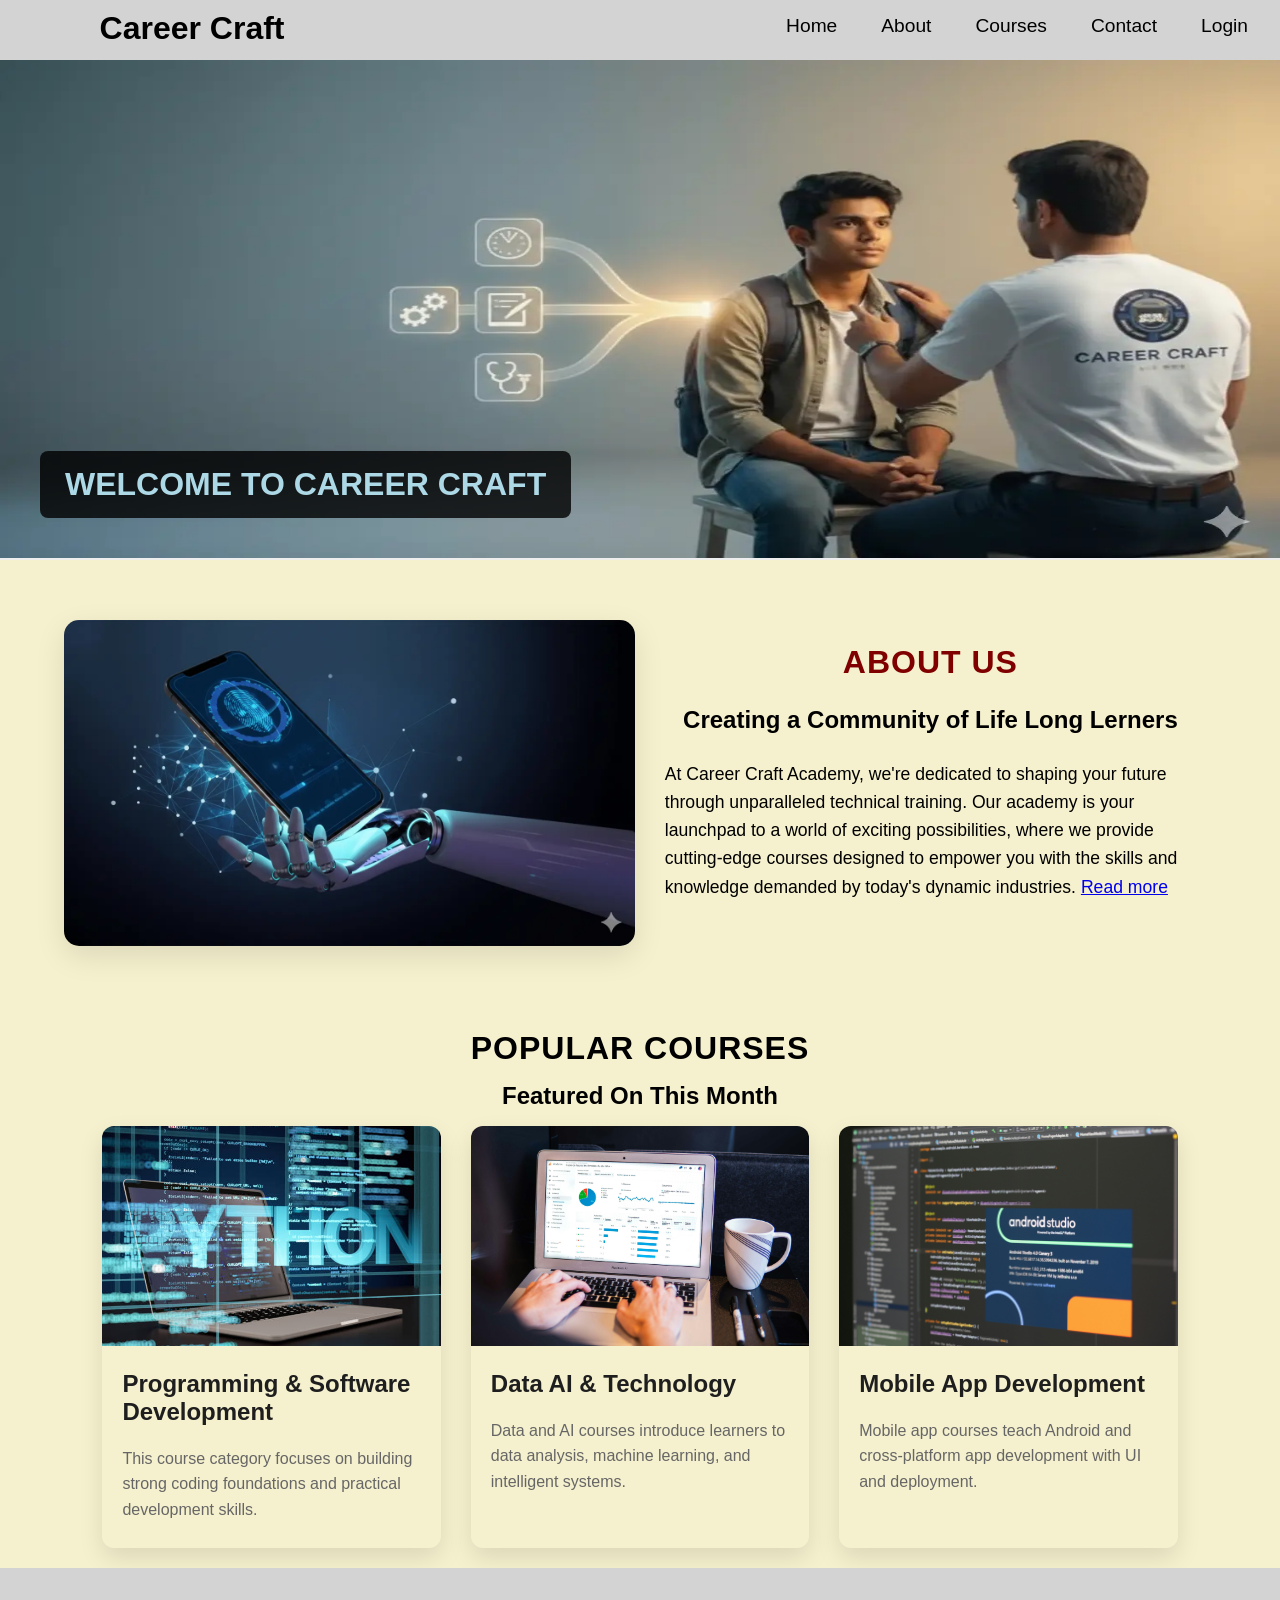
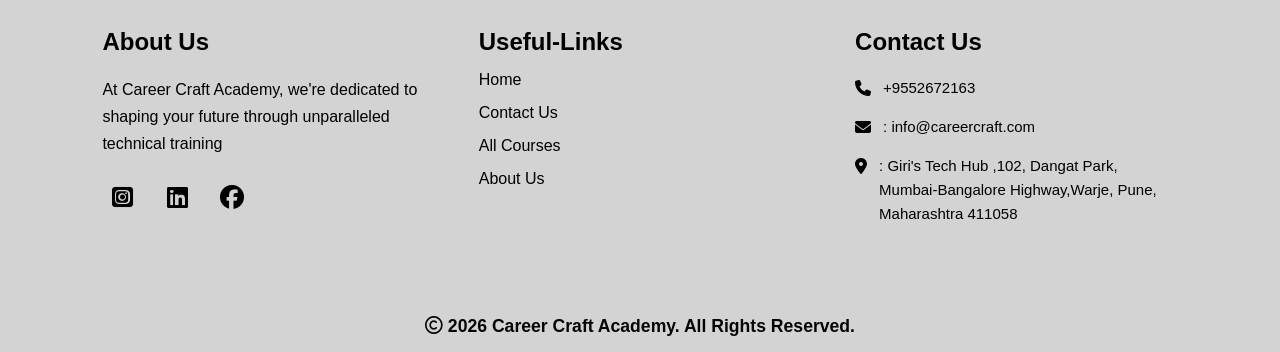
<file: index.html>
<!doctype html>
<html lang="en">
  <head>
    <meta charset="UTF-8" />
    <meta name="viewport" content="width=device-width, initial-scale=1.0" />
    <title>Document</title>
    <link rel="stylesheet" href="./css/index.css" />
    <link rel="stylesheet" href="https://cdnjs.cloudflare.com/ajax/libs/font-awesome/6.5.1/css/all.min.css">
  </head>
  <body>
    <div class="container">
     
    <div class="header">
        <div class="logo">
            <h1>Career Craft</h1>
        </div>
        <div class="menu">
            <ul>
                <li><a href="index.html">Home</a></li>
                <li><a href="#about-section">About</a></li>
                <li><a href="./coures.html">Courses</a></li>
                <li><a href="./contact.html">Contact</a></li>
                <li><a href="login.html">Login</a></li>
            </ul>
        </div>

        <div class="hamburgger">
                <i class="fa-solid fa-bars"></i>
                <div class="drop-down">
                     <a href="./index.html">Home</a>
                     <a href="#">About</a>
                    <a href="./coures.html">Courses</a>
                    <a href="./contact.html">Contact</a>
                    <a href="login.html">Login</a>
                </div>
            </div>
    </div>
      <div class="slider">
        <div class="slides">
          <div class="slide">
            <img src="./img/Gemini_Generated_Image_cvqay1cvqay1cvqa.webp" />
            <div class="text">Welcome to Career Craft</div>
          </div>

          <div class="slide">
            <img src="./img/Gemini_Generated_Image_nxyohunxyohunxyo.webp" />
            <div class="text">Build Your Career</div>
          </div>

          <div class="slide">
            <img src="./img/android app devlopment.webp" />
            <div class="text">Learn Industry Skills</div>
          </div>

          <div class="slide">
            <img src="./img/Machine Learning Cover Image.webp" />
            <div class="text">Grow With Us</div>
          </div>
        </div>
      </div>
      <section class="about-section" id="about-section">
        <div class="about-img">
          <img src="./img/mobile ui_ux Devlopment.webp" alt="" />
        </div>
        <div class="about-content">
          <h1>About us </h1>
          <h4>Creating a Community of Life Long Lerners</h4>
          <p id="p">
            At Career Craft Academy, we're dedicated to shaping your future
            through unparalleled technical training. Our academy is your
            launchpad to a world of exciting possibilities, where we provide
            cutting-edge courses designed to empower you with the skills and
            knowledge demanded by today's dynamic industries.
            <span id="read_more"
              >Our academy fosters an environment of innovation, collaboration,
              and continuous growth, offering personalized guidance, career
              counseling, and placement assistance to help you achieve your
              professional goals. Whether you're a beginner exploring new paths
              or a professional upgrading your skills, Career Craft Academy
              stands with you at every step of your journey.</span
            >
          <a href="#" class="learn-more" id="learn-more">Read more</a></p>
          
          <!-- <button class="learn-more" id="learn-more">Read more</button> -->
        </div>
      </section>
      <section class="courses">
  <h1>Popular Courses</h1>
  <h4>Featured On This Month</h4>

  <div class="course-container">
    <div class="course-card">
      <img src="./img/python.jpg" alt="">
      <h3>Programming & Software Development</h3>
      <p>
        This course category focuses on building strong coding foundations
        and practical development skills.
      </p>
    </div>

    <div class="course-card">
      <img src="./img/data science.jpg" alt="">
      <h3>Data AI & Technology</h3>
      <p>
        Data and AI courses introduce learners to data analysis,
        machine learning, and intelligent systems.
      </p>
    </div>

    <div class="course-card">
      <img src="./img/Android app development.jpg" alt="">
      <h3>Mobile App Development</h3>
      <p>
        Mobile app courses teach Android and cross-platform app
        development with UI and deployment.
      </p>
    </div>
  </div>
</section>
<div class="footer">
  <div class="about-footer">
    <h2>About Us</h2>
    <p>At Career Craft Academy, we're dedicated to shaping your future through unparalleled technical training</p>
    <div class="about-icons">
     <i class="fa-brands fa-square-instagram"></i>
      <i class="fa-brands fa-linkedin"></i>
      <i class="fa-brands fa-facebook"></i>
    </div>
  </div>
  <div class="useful-links">
    <h2>Useful-Links</h2>
    <ul>
            <li><a href="#">Home</a></li>
             <li><a href="./contact.html">Contact Us</a></li>  
            <li><a href="./coures.html">All Courses</a></li>
            <li><a href="#about-section">About Us</a></li>
          </ul>
  </div>
  <div class="contact-info">
    <h2>Contact Us</h2>
      <div class="icon1">
        <i class="fa-solid fa-phone"></i><span>+9552672163  </span>
      </div>
      <div class="icon1">
        <i class="fa-solid fa-envelope"></i><span>: info@careercraft.com</span>
      </div> 
      <div class="icon1">
        <i class="fa-solid fa-location-dot"></i><span>: Giri's Tech Hub ,102, Dangat Park,
Mumbai-Bangalore Highway,Warje, Pune, Maharashtra 411058</span></div> 
      </div> 
      </div>
      <div class="copyright">
  <i class="fa-regular fa-copyright"></i> 2026 Career Craft Academy. All Rights Reserved.
</div>

  </div>

   <script src="./js/index.js" text="text/javascript"></script>
  </body>
</html>
</file>
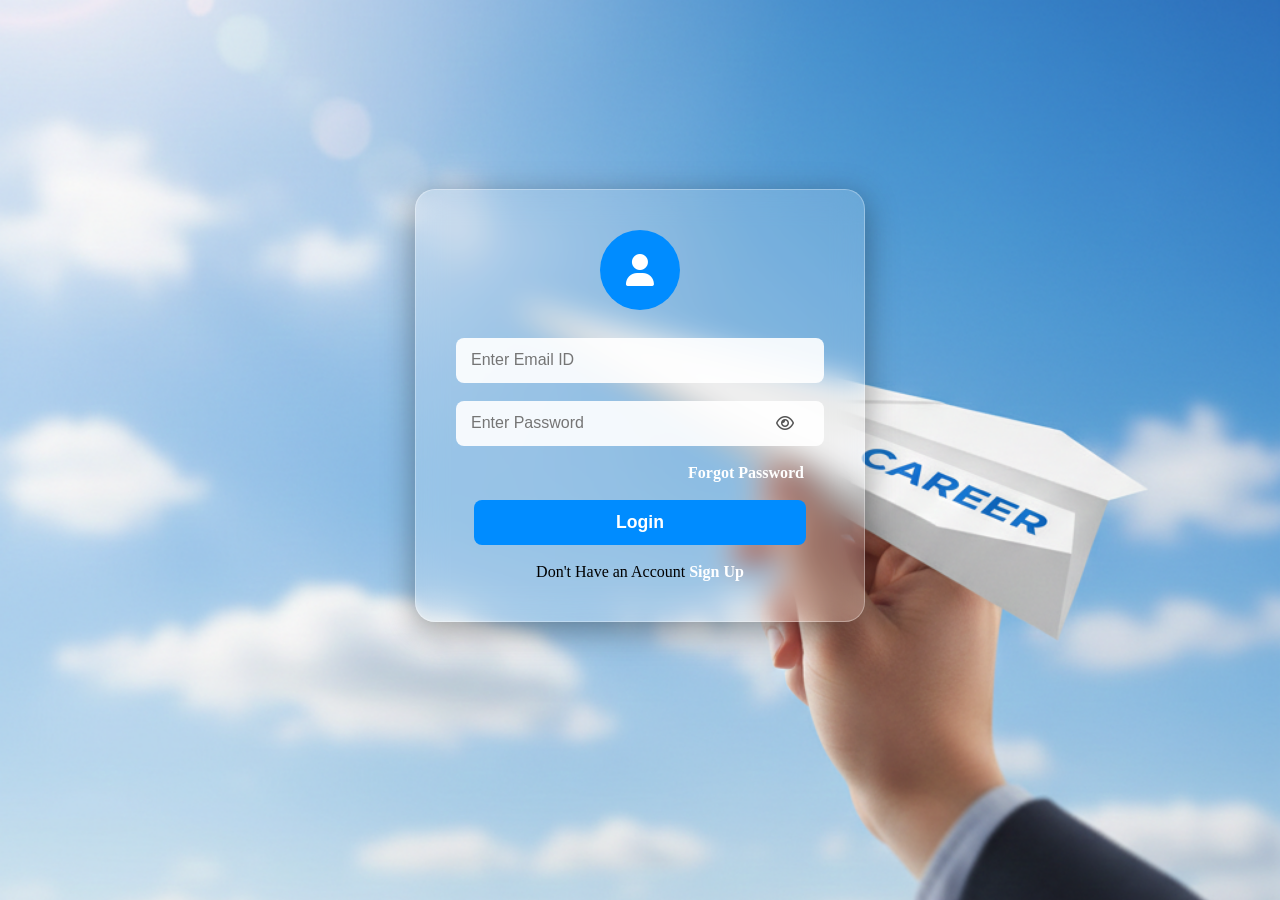
<file: login.html>
<!doctype html>
<html lang="en">
  <head>
    <meta charset="UTF-8" />
    <meta name="viewport" content="width=device-width, initial-scale=1.0" />
    <link rel="stylesheet" href="./css/login.css" />
    <link
      rel="stylesheet"
      href="https://cdnjs.cloudflare.com/ajax/libs/font-awesome/6.5.1/css/all.min.css"
    />
    <title>Login</title>
  </head>
  <body>
    <div class="login" id="login">
      <form id="login_from">
        <div class="login_icon">
          <i class="fa-solid fa-user"></i>
        </div>

        <input type="text" placeholder="Enter Email ID" required />

        <div class="pass-container">
          <input
            type="password"
            id="pass"
            placeholder="Enter Password"
            required
          />
          <i
            class="fa-regular fa-eye toggle-pass"
            id="toggleIcon"
            onclick="togglePassword()"
          ></i>
        </div>

        <span class="fpass"><a href="">Forgot Password</a></span>

        <button type="button" onclick="window.location.href = './index.html'">
        Login
        </button>

        <span class="aAc"
          >Don't Have an Account <a href="./signUp.html">Sign Up</a></span
        >
      </form>
    </div>

    <script>
      function togglePassword() {
        const passInput = document.getElementById("pass");
        const icon = document.getElementById("toggleIcon");

        if (passInput.type === "password") {
          passInput.type = "text";
          icon.classList.replace("fa-eye", "fa-eye-slash");
        } else {
          passInput.type = "password";
          icon.classList.replace("fa-eye-slash", "fa-eye");
        }
      }
    </script>
  </body>
</html>
</file>
<file: css/index.css>
*{
    padding: 0;
    margin: 0;
    box-sizing: border-box;
}
body{
     font-family: Arial, sans-serif;
}
.container{
    width: 100%;
    /* border: 1px solid black; */
    display: flex;
    flex-direction: column;
    justify-content: center;
    align-items: center;
    background-color: #F5F0CD;
}
.header{
    width: 100%;
    height: 60px;
    display: flex;
    background-color: lightgray;
}

.logo{
    width: 30%;
    text-align: center;
    padding-top: 10px;
}

.menu{
    width: 70%;
    display: flex;
    justify-content: flex-end;
    padding-right: 20px;
}

.menu ul{
    padding-top: 15px;
    list-style: none;
    display: flex;
    gap: 20px;
}

.menu ul li a{
    text-decoration: none;
    font-size: 1.2em;
    color: black;
    padding: 8px 12px;
}

.menu ul li a:hover{
    background-color: rgb(0,140,255);
    color: white;
    border-radius: 4px;
}

.hamburgger{
    display: none;
    position:relative;
    cursor: pointer;
    /* color:#F8F3CE; */
    font-size: 1.5em;
}

.drop-down{
    display: none;
    position: absolute;
    background-color:#c1c1c1;
    top: 2em;
    right: 10px;
    min-width: 180px;
    border-radius: 4px;
    z-index: 10;
    box-shadow: 0px 2px 5px rgba(0,0, 0,0.2);
    -webkit-border-radius: 4px;
    -moz-border-radius: 4px;
    -ms-border-radius: 4px;
    -o-border-radius: 4px;
}

.drop-down a{

    display: block;
    padding: 10px;
    text-decoration: none;
    color:black;
    /* color:#F8F3CE; */
}

.drop-down a:hover{
    background-color: #7A7A73;
}

.hamburgger:hover .drop-down{
display: block;
}
.slider {
    width: 100%;
    height: 500px;
    overflow: hidden; 
    position: relative;
    border-bottom: 2px solid #eee;
}

.slides {
    display: flex;
    width: 400%;
    height: 100%;
    animation: slide 16s infinite; 
}

.slide {
    width: 100%; 
    height: 100%;
    position: relative;
}

.slide img {
    width: 100%;
    height: 100%;
    object-fit: fill;
}
@keyframes slide {
    0% { transform: translateX(0); }
    20% { transform: translateX(0); } 
    25% { transform: translateX(-25%); }
    45% { transform: translateX(-25%); } 
    50% { transform: translateX(-50%); } 
    70% { transform: translateX(-50%); }
    75% { transform: translateX(-75%); } 
    95% { transform: translateX(-75%); } 
    100% { transform: translateX(0); } 
}

.slide .text {
    position: absolute;
    bottom: 40px;
    left: 40px;
    color:lightblue;
    font-size: 2em;
    font-weight: bold;
    background: rgba(0, 0, 0, 0.8);
    padding: 15px 25px;
    border-radius: 8px;
    text-transform: uppercase;
    -webkit-border-radius: 8px;
    -moz-border-radius: 8px;
    -ms-border-radius: 8px;
    -o-border-radius: 8px;
}
.about-section
{
    width: 90%;
    display: flex;
    min-height: 450px;
    justify-content: center;
    align-items: center;
    gap: 10px;

}
.about-section .about-img{
  width: 50%;
}
.about-section .about-img img{
    width: 100%;
    border-radius: 15px;
    -webkit-border-radius: 15px;
    -moz-border-radius: 15px;
    -ms-border-radius: 15px;
    -o-border-radius: 15px;
    box-shadow: 0 10px 30px rgba(0, 0, 0, 0.1);
}
.about-content{
    width: 50%;
    min-height: 400px;
    padding: 20px;
    display: flex;
    flex-direction: column;
    align-items: center;
    justify-content: center;
    gap: 10px;
}
.about-content h1 {
    color:maroon;
    font-size: 2em;
    text-transform: uppercase;
    letter-spacing: 1px;
}

.about-content h4 {
    font-size: 1.5em;
    margin: 15px 0;
    line-height: 1.2;
}

.about-content p {
    font-size: 1.1em;
    line-height: 1.6;
    margin-bottom: 25px;
}

#read_more{
    display: none;
}
.courses{
  width:100%;
  padding:20px 8%;
  text-align:center;
}

.courses h1{
    color: black;
    font-size: 2em;
    text-transform: uppercase;
    letter-spacing: 1px;
}

.courses h4 {
    font-size: 1.5em;
    margin: 15px 0;
    color:black;
    line-height: 1.2;
}

.course-container{
  display:flex;
  gap:30px;
  flex-wrap:wrap;
  justify-content:space-between;
}

.course-card{
  border-radius:12px;
  overflow:hidden;
  text-align:left;
  box-shadow:0 10px 25px rgba(0,0,0,0.1);
  transition:transform 0.3s ease;
  flex:0 0 calc(33.333% - 20px);
}

.course-card:hover{
  transform:translateY(-10px);
}

.course-card img{
  width:100%;
  height:220px;
  object-fit:cover;
}

.course-card h3{
  font-size:1.5em;
  margin:20px;
  color:#1e1e1e;
}

.course-card p{
  font-size:1em;
  color:#666;
  margin:0 20px 25px;
  line-height:1.6;
}

.footer{
    width:100%;
    background-color: lightgray;
    display:flex;
    justify-content:space-between;
    padding:60px 8%;
    gap:40px;
}

.about-footer{
    width:30%;
    text-align:left;
}
.about-footer h2{
    margin-bottom:20px;
}

.about-footer p{
    font-size:1em;
    line-height:1.7;
}

.about-icons{
  display:flex;
  gap:15px;
  margin-top:20px;
}

.about-icons i{
  width:40px;
  height:40px;
  color:black;
  display:flex;
  align-items:center;
  justify-content:center;
  border-radius:8px;
  font-size:1.5em;
  cursor:pointer;
  transition:0.3s;
}

.about-icons i:hover{
  background:rgb(20, 20, 231);
}

.useful-links{
    width: 30%;
    text-align: left;
}

.useful-links h2{
    padding-bottom: 15px;
}
.useful-links ul{
    list-style:none;
}
.useful-links ul li a{
  font-size:1em;
  color: black;
  text-decoration:none;
}

.useful-links ul li{
  margin-bottom:15px;
}

.useful-links ul li a:hover{
  color:rgb(20, 20, 231);
}
.contact-info{
  width:30%;
}

.contact-info h2{
  margin-bottom:20px;
}

.icon1{
  display:flex;
  gap:12px;
  margin-bottom:15px;
  align-items:flex-start;
}

.icon1 i{
  color:black;
  margin-top:4px;
}

.icon1 span{
  font-size:15px;
  line-height:1.6;
}

.copyright{
    background-color: lightgray;
    width: 100%;
  color:rgb(5, 5, 5);   
  text-align:center;
  padding:15px 0;
  font-size:1.1em;
  font-weight: bold;
}



@media (max-width: 768px) {

   .header {
    height: auto;
    padding: 10px;
    align-items: center;
  }

  .logo {
    width: 50%;
    padding: 0;
  }

  .menu {
    display: none;
  }

  .hamburgger {
    display: block;
    position: absolute;
    right: 20px;
    top: 18px;
  }

  /* Slider */
  .slider {
    height: 250px;
  }

  .slide .text {
    font-size: 1.2em;
    bottom: 20px;
    left: 20px;
    padding: 10px 15px;
  }

  /* About section */
  .about-section {
    flex-direction: column;
    width: 100%;
  }

  .about-section .about-img,
  .about-content {
    width: 100%;
  }

  /* Courses */
  .course-container {
    flex-direction: column;
  }

  .course-card {
    flex: 0 0 100%;
  }

  /* Footer */
  .footer {
    flex-direction: column;
    align-items: center;
    text-align: center;
  }

  .about-footer,
  .useful-links,
  .contact-info {
    width: 100%;
  }

  .contact-info {
    margin-top: 20px;
  }

}
</file>
<file: css/login.css>
* {
  margin: 0;
  padding: 0;
  box-sizing: border-box;
}

body {
  width: 100%;
  min-height: 90vh;
  display: flex;
  flex-direction: column;
  justify-content: center;
  align-items: center;
  background-image: url("../img/career3.png");
  background-repeat: no-repeat;
  background-position: center;
  background-size: cover;
}

.login {
  width: 450px;
  background: rgba(255, 255, 255, 0.15);
  backdrop-filter: blur(15px);
  -webkit-backdrop-filter: blur(15px);
  padding: 40px;
  border-radius: 20px;
  border: 1px solid rgba(255, 255, 255, 0.3);
  box-shadow: 0 8px 32px 0 rgba(0, 0, 0, 0.37);
  text-align: center;
}
#login_from {
  display: flex;
  flex-direction: column;
  align-items: center;
  gap: 18px;
}

.login_icon {
  font-size: 2.5rem;
  gap: 20px;
}
.login_icon {
  font-size: 2rem;
  color: white;
  background-color: rgb(0, 140, 255);
  width: 80px;
  height: 80px;
  display: flex;
  align-items: center;
  justify-content: center;
  border-radius: 40px;
  margin-bottom: 10px;
  -webkit-border-radius: 40px;
  -moz-border-radius: 40px;
  -ms-border-radius: 40px;
  -o-border-radius: 40px;
}

/* input {
  width: 90%;
  border-radius: 50%;
  margin-bottom: 10px;
} */

#login_from input {
  width: 100%;
  height: 45px;
  background: rgba(255, 255, 255, 0.9);
  border: none;
  border-radius: 8px;
  padding: 0 15px;
  font-size: 1rem;
}

input {
  width: 100%;
  height: 45px;
  background: rgba(255, 255, 255, 0.9);
  border: none;
  border-radius: 8px;
  padding: 0 15px;
  font-size: 1rem;
}

.pass-container {
  position: relative;
  width: 100%;
}

.toggle-pass {
  position: absolute;
  right: 30px;
  top: 50%;
  transform: translateY(-50%);
  cursor: pointer;
  color: #555;
  transition: 0.2s;
}

.toggle-pass:hover {
  color: #008cff;
}

.fpass{
   
  align-self: flex-end;  
  padding-right: 20px;

}
.fpass a {
    color: #ffffff; 
    text-decoration: none;
    font-weight: bold;
}

button {
  width: 90%;
  padding: 12px;
  font-size: 1.1rem;
  font-weight: 600;
  background-color: rgb(0, 140, 255);
  color: white;
  border: none;
  border-radius: 8px;
  cursor: pointer;
  transition:
    background 0.3s,
    transform 0.2s;
}

button:hover {
  background-color: #0076d6;
  transform: translateY(-2px);
}

.aAc a {
    color: #ffffff; 
    text-decoration: none;
    font-weight: bold;
}

@media only screen and (max-width: 600px) {
  .login {
    width: 90%;         
    padding: 30px 20px;
  }

  input, button {
    width: 100%;
  }

  .toggle-pass {
    right: 10px;
  }
}
</file>
